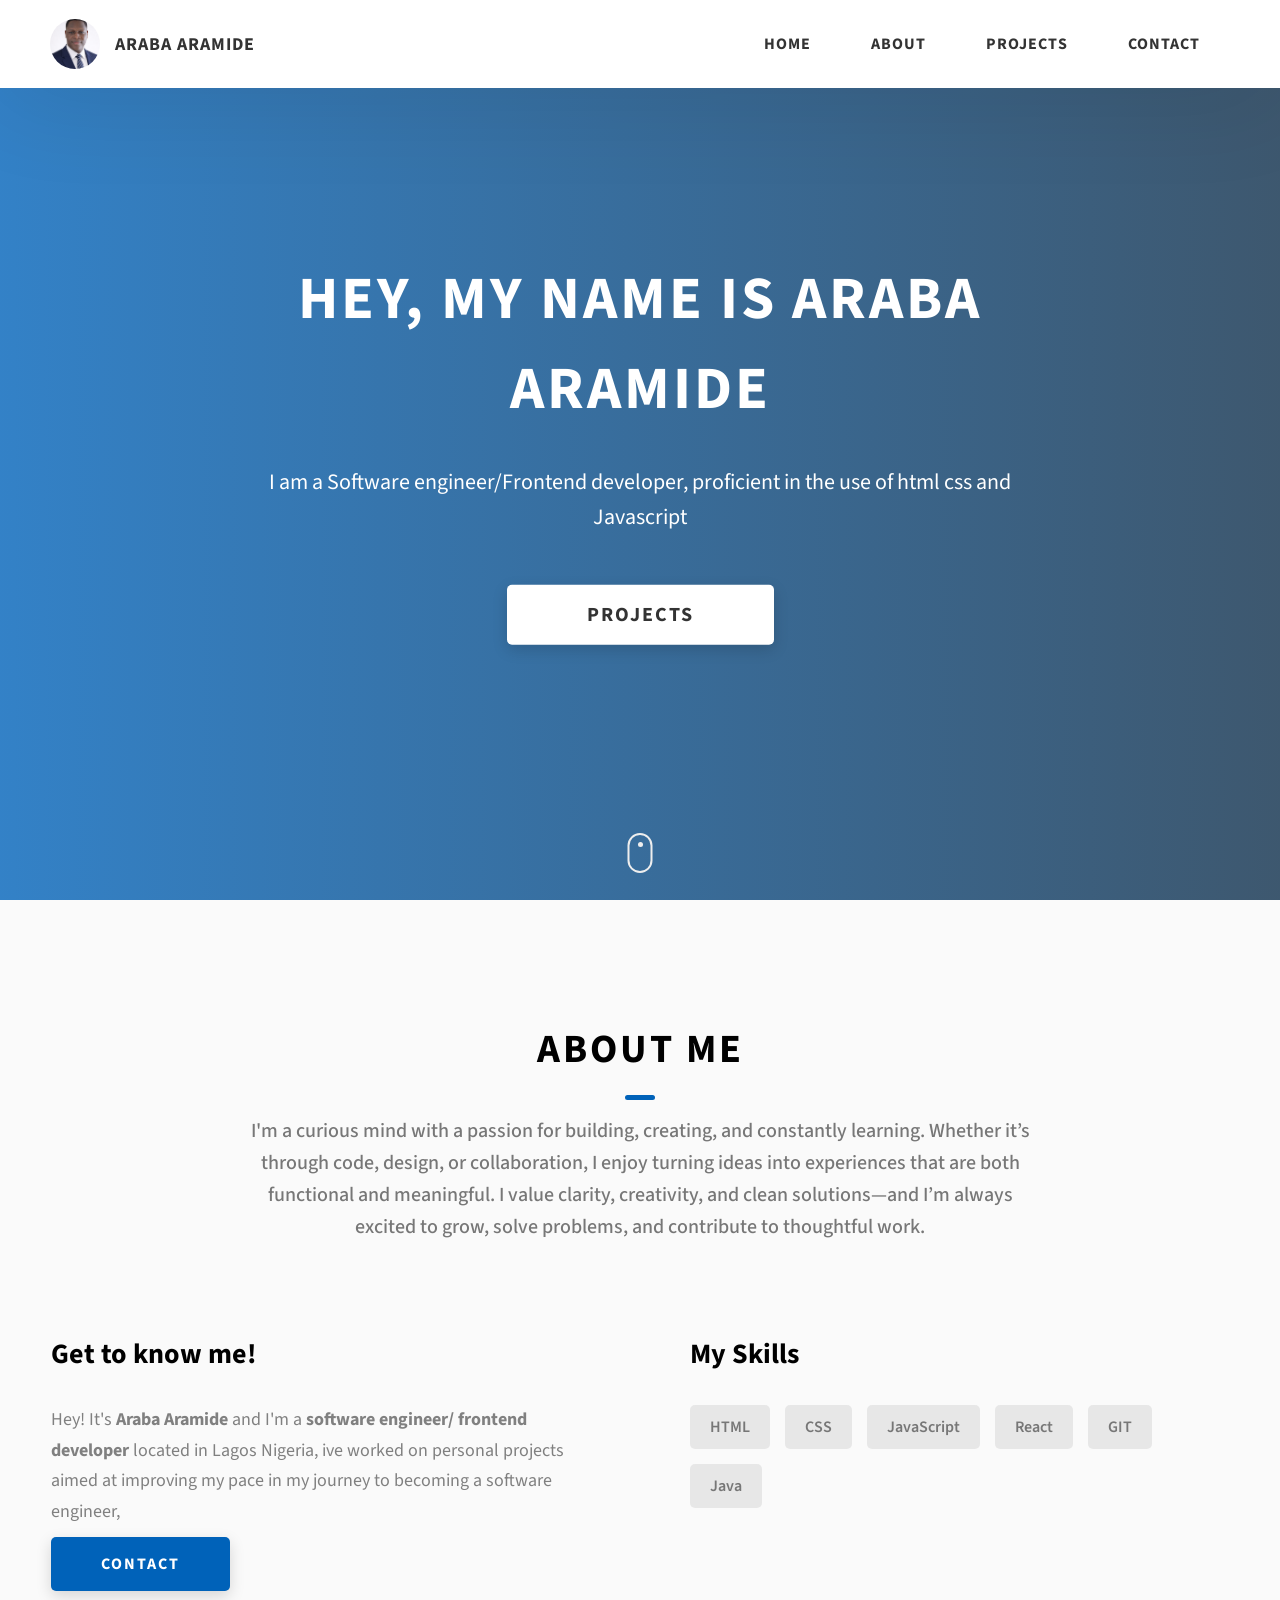
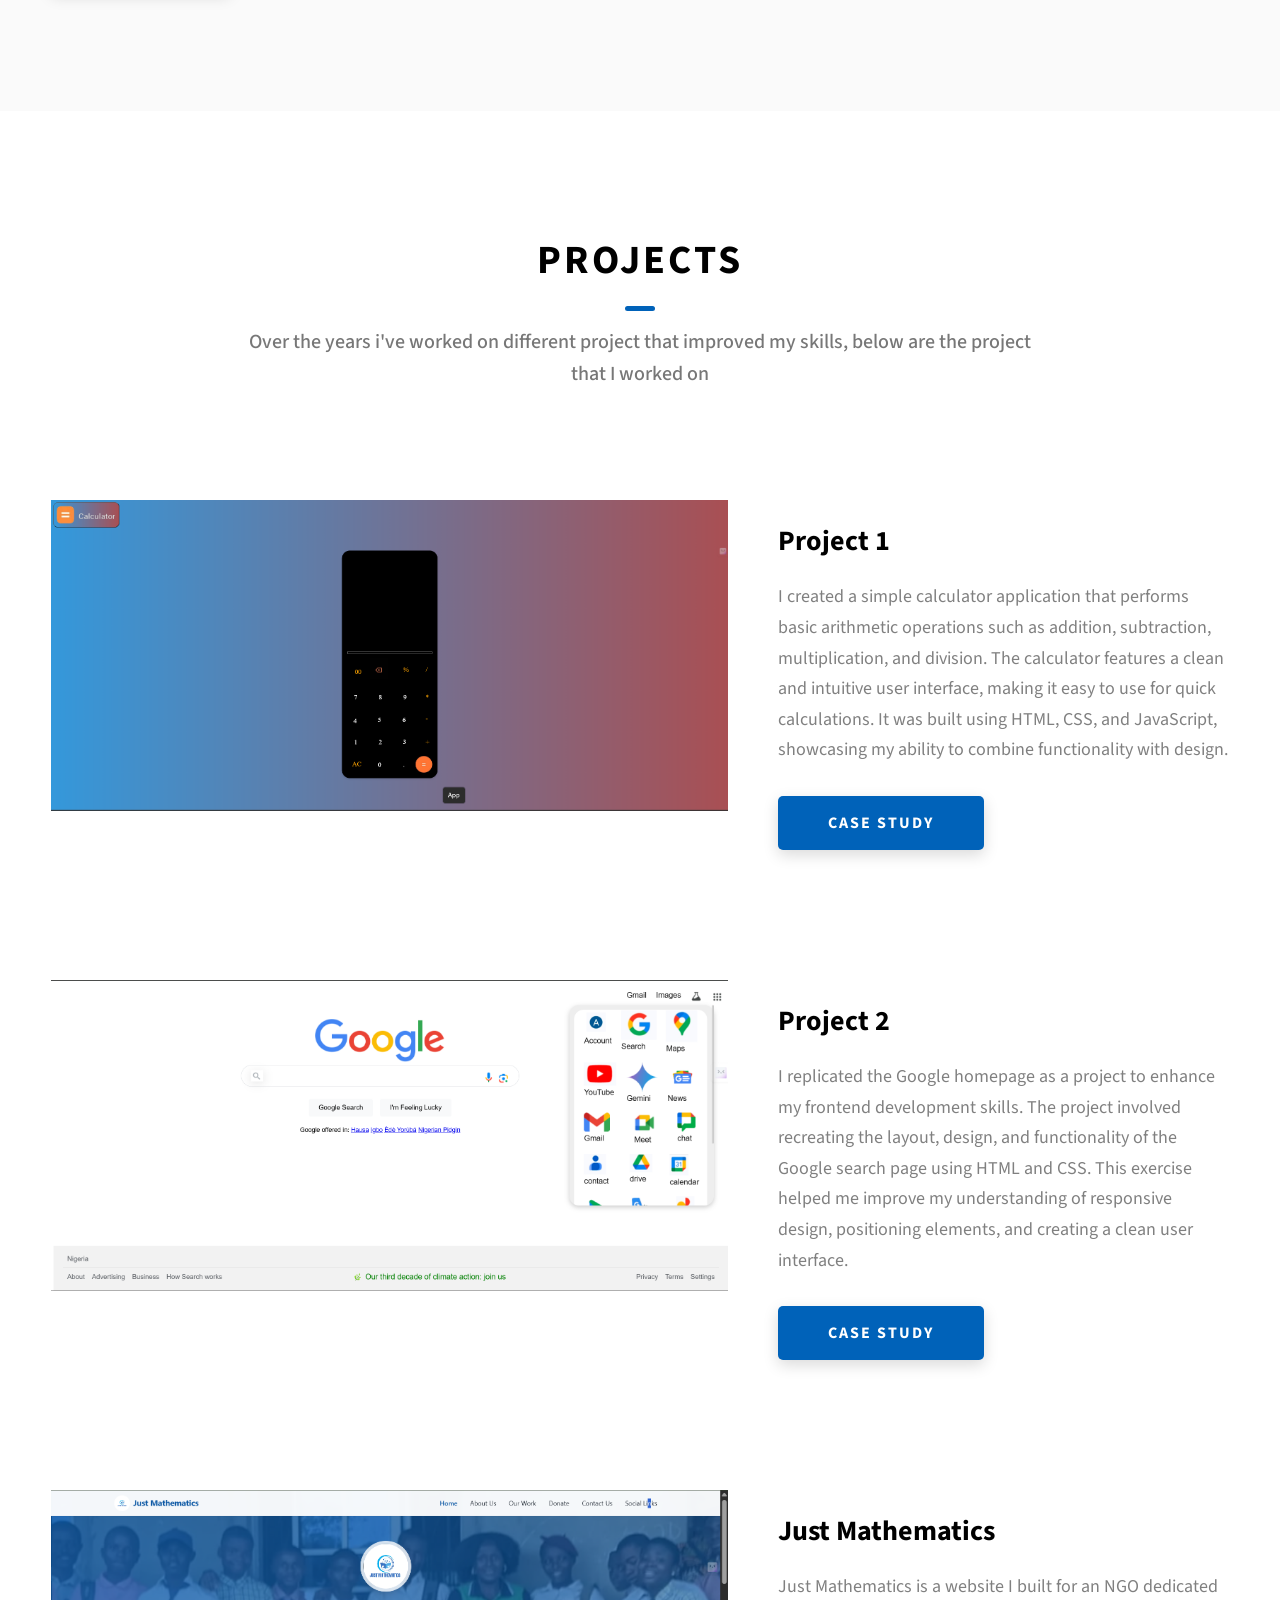
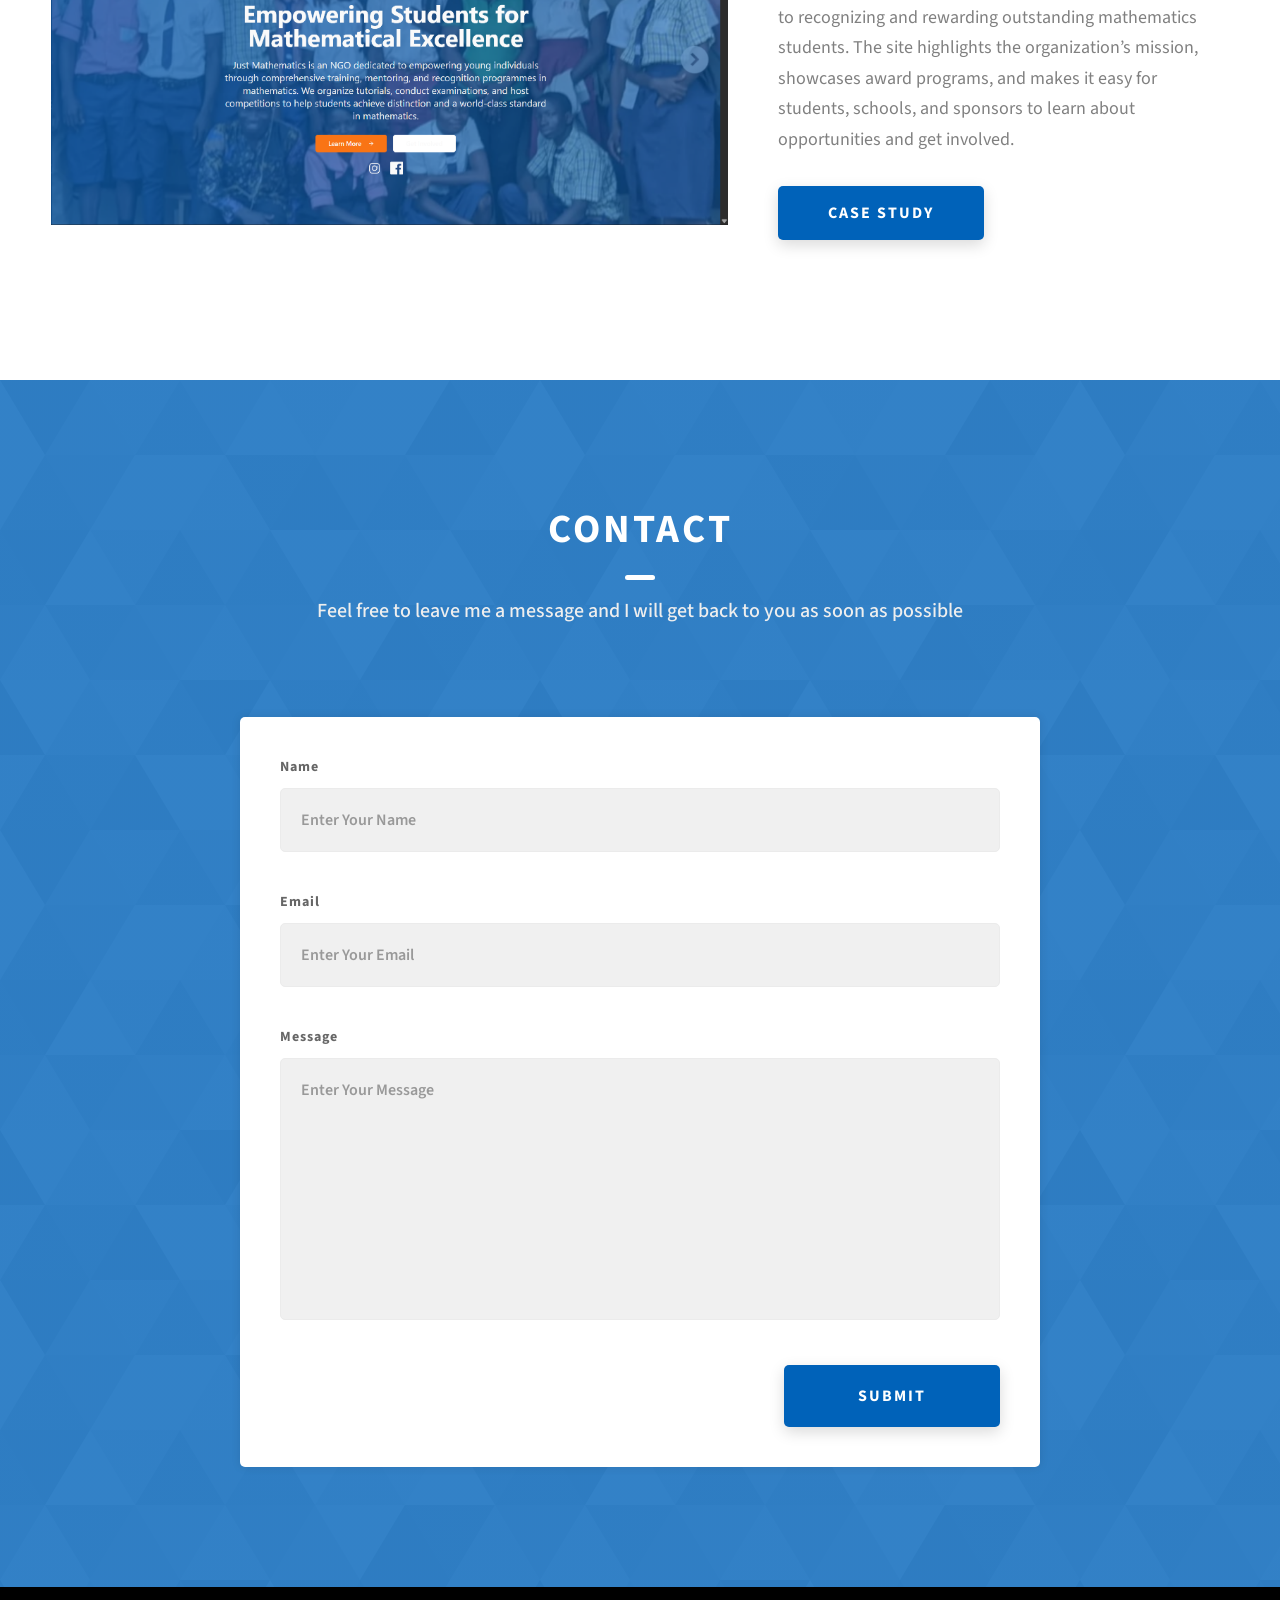
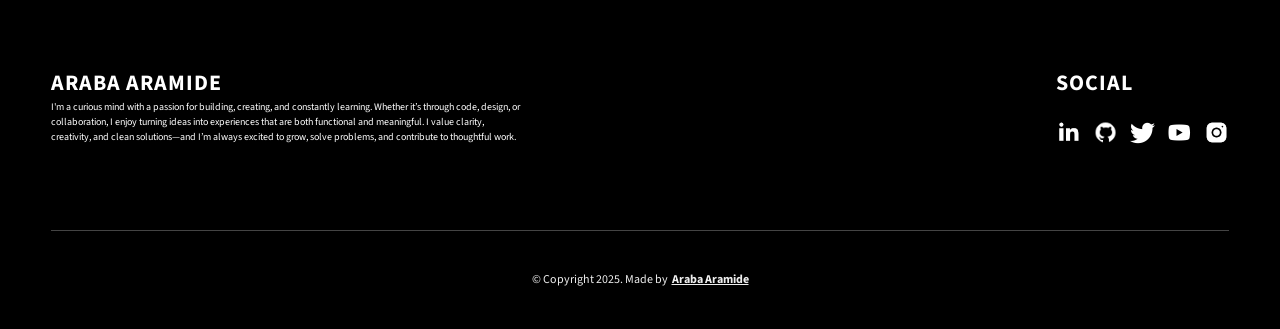
<file: index.html>
<!DOCTYPE html>
<html lang="en">
  <head>
    <meta charset="UTF-8" />
    <meta name="viewport" content="width=device-width, initial-scale=1.0" />
    <meta http-equiv="X-UA-Compatible" content="ie=edge" />
    <title>Aramide's portfolio</title>
    <meta name="description" content="Portfolio Template for Developer" />

    <link rel="stylesheet" href="css/style.css" />

    <link rel="preconnect" href="https://fonts.googleapis.com" />
    <link rel="preconnect" href="https://fonts.gstatic.com" crossorigin />
    <link
      href="https://fonts.googleapis.com/css2?family=Source+Sans+Pro:wght@400;600;700;900&display=swap"
      rel="stylesheet"
    />
  </head>
  <body>
    <header class="header">
      <div class="header__content">
        <div class="header__logo-container">
          <div class="header__logo-img-cont">
            <img
              src="./assets/jpeg/IMG-20260225-WA0013.jpg"
             
              class="header__logo-img"
            />
          </div>
          <span class="header__logo-sub">Araba Aramide</span>
        </div>
        <div class="header__main">
          <ul class="header__links">
            <li class="header__link-wrapper">
              <a href="./index.html" class="header__link"> Home </a>
            </li>
            <li class="header__link-wrapper">
              <a href="./index.html#about" class="header__link">About </a>
            </li>
            <li class="header__link-wrapper">
              <a href="./index.html#projects" class="header__link">
                Projects
              </a>
            </li>
            <li class="header__link-wrapper">
              <a href="./index.html#contact" class="header__link"> Contact </a>
            </li>
          </ul>
          <div class="header__main-ham-menu-cont">
            <img
              src="./assets/svg/ham-menu.svg"
              alt="hamburger menu"
              class="header__main-ham-menu"
            />
            <img
              src="./assets/svg/ham-menu-close.svg"
              alt="hamburger menu close"
              class="header__main-ham-menu-close d-none"
            />
          </div>
        </div>
      </div>
    
    </header>
    <section class="home-hero">
      <div class="home-hero__content">
        <h1 class="heading-primary">Hey, My name is Araba Aramide</h1>
        <div class="home-hero__info">
          <p class="text-primary">
         I am a Software engineer/Frontend developer, proficient in the use of html css and Javascript 
          </p>
        </div>
        <div class="home-hero__cta">
          <a href="./#projects" class="btn btn--bg">Projects</a>
        </div>
      </div>
   
      <div class="home-hero__mouse-scroll-cont">
        <div class="mouse"></div>
      </div>
    </section>
    <section id="about" class="about sec-pad">
      <div class="main-container">
        <h2 class="heading heading-sec heading-sec__mb-med">
          <span class="heading-sec__main">About Me</span>
          <span class="heading-sec__sub">
            I'm a curious mind with a passion for building, creating, and constantly learning. Whether it’s through code, design, or collaboration, I enjoy turning ideas into experiences that are both functional and meaningful. I value clarity, creativity, and clean solutions—and I’m always excited to grow, solve problems, and contribute to thoughtful work.
          </span>
        </h2>
        <div class="about__content">
          <div class="about__content-main">
            <h3 class="about__content-title">Get to know me!</h3>
            <div class="about__content-details">
              <p class="about__content-details-para">
                Hey! It's
                <strong>Araba Aramide</strong>
                and I'm a <strong> software engineer/ frontend developer</strong> located in
                Lagos Nigeria, ive worked on personal projects aimed at improving my pace in my journey to becoming a software engineer,
              </p>
          
              </p>
            </div>
            <a href="./#contact" class="btn btn--med btn--theme dynamicBgClr"
              >Contact</a
            >
          </div>
          <div class="about__content-skills">
            <h3 class="about__content-title">My Skills</h3>
            <div class="skills">
              <div class="skills__skill">HTML</div>
              <div class="skills__skill">CSS</div>
              <div class="skills__skill">JavaScript</div>
              <div class="skills__skill">React</div>
              <div class="skills__skill">GIT</div>  
              <div class="skills__skill">Java</div>
            </div>
          </div>
        </div>
      </div>
    </section>
    <section id="projects" class="projects sec-pad">
      <div class="main-container">
        <h2 class="heading heading-sec heading-sec__mb-bg">
          <span class="heading-sec__main">Projects</span>
          <span class="heading-sec__sub">
          Over the years i've worked on different project that improved my skills, below are the project that I worked on 
          </span>
        </h2>

        <div class="projects__content">
          <div class="projects__row">
            <div class="projects__row-img-cont">
              <img
                src="./assets/jpeg/Screenshot 2025-04-11 160620.png"
                alt="Software Screenshot"
                class="projects__row-img"
                loading="lazy"
              />
            </div>
            <div class="projects__row-content">
              <h3 class="projects__row-content-title">Project 1</h3>
              <p class="projects__row-content-desc">
                I created a simple calculator application that performs basic arithmetic operations such as addition, subtraction, multiplication, and division. The calculator features a clean and intuitive user interface, making it easy to use for quick calculations. It was built using HTML, CSS, and JavaScript, showcasing my ability to combine functionality with design.
              </p>
              <a
                href="./project-1.html"
                class="btn btn--med btn--theme dynamicBgClr"
                target="_blank"
                >Case Study</a
              >
            </div>
          </div>
          <div class="projects__row">
            <div class="projects__row-img-cont">
              <img
                src="./assets/jpeg/Screenshot 2025-04-11 161921.png"
                alt="Software Screenshot"
                class="projects__row-img"
                loading="lazy"
              />
            </div>
            <div class="projects__row-content">
              <h3 class="projects__row-content-title">Project 2</h3>
              <p class="projects__row-content-desc">
                I replicated the Google homepage as a project to enhance my frontend development skills. The project involved recreating the layout, design, and functionality of the Google search page using HTML and CSS. This exercise helped me improve my understanding of responsive design, positioning elements, and creating a clean user interface.
              </p>
              <a
                href="./project-2.html"
                class="btn btn--med btn--theme dynamicBgClr"
                target="_blank"
                >Case Study</a
              >
            </div>
          </div>
          <div class="projects__row">
            <div class="projects__row-img-cont">
              <img
                src="./assets/jpeg/image-fafea6b5-2d25-4e31-be08-ff350abb620f.png"
                alt="Software Screenshot"
                class="projects__row-img"
                loading="lazy"
              />
            </div>
            <div class="projects__row-content">
              <h3 class="projects__row-content-title">Just Mathematics</h3>
              <p class="projects__row-content-desc">
                Just Mathematics is a website I built for an NGO dedicated to recognizing and rewarding outstanding mathematics students. The site highlights the organization’s mission, showcases award programs, and makes it easy for students, schools, and sponsors to learn about opportunities and get involved.
              </p>
              <a
                href="./project-3.html"
                class="btn btn--med btn--theme dynamicBgClr"
                target="_blank"
                >Case Study</a
              >
            </div>
          </div>
        </div>
      </div>
    </section>
    <section id="contact" class="contact sec-pad dynamicBg">
      <div class="main-container">
        <h2 class="heading heading-sec heading-sec__mb-med">
          <span class="heading-sec__main heading-sec__main--lt">Contact</span>
          <span class="heading-sec__sub heading-sec__sub--lt">
Feel free to leave me a message and I will get back to you as soon as possible
          </span>
        </h2>
        <div class="contact__form-container">
          <form action="#" class="contact__form">
            <div class="contact__form-field">
              <label class="contact__form-label" for="name">Name</label>
              <input
                required
                placeholder="Enter Your Name"
                type="text"
                class="contact__form-input"
                name="name"
                id="name"
              />
            </div>
            <div class="contact__form-field">
              <label class="contact__form-label" for="email">Email</label>
              <input
                required
                placeholder="Enter Your Email"
                type="text"
                class="contact__form-input"
                name="email"
                id="email"
              />
            </div>
            <div class="contact__form-field">
              <label class="contact__form-label" for="message">Message</label>
              <textarea
                required
                cols="30"
                rows="10"
                class="contact__form-input"
                placeholder="Enter Your Message"
                name="message"
                id="message"
              ></textarea>
            </div>
            <button type="submit" class="btn btn--theme contact__btn">
              Submit
            </button>
          </form>
        </div>
      </div>
    </section>
    <footer class="main-footer">
      <div class="main-container">
        <div class="main-footer__upper">
          <div class="main-footer__row main-footer__row-1">
            <h2 class="heading heading-sm main-footer__heading-sm">
              <span>Social</span>
            </h2>
            <div class="main-footer__social-cont">
              <a target="_blank" rel="noreferrer" href="#">
                <img
                  class="main-footer__icon"
                  src="./assets/png/linkedin-ico.png"
                  alt="icon"
                />
              </a>
              <a target="_blank" rel="noreferrer" href="https://github.com/aramide231">
                <img
                  class="main-footer__icon"
                  src="./assets/png/github-ico.png"
                  alt="icon"
                />
              </a>
              <a target="_blank" rel="noreferrer" href="#">
                <img
                  class="main-footer__icon"
                  src="./assets/png/twitter-ico.png"
                  alt="icon"
                />
              </a>
              <a target="_blank" rel="noreferrer" href="#">
                <img
                  class="main-footer__icon"
                  src="./assets/png/yt-ico.png"
                  alt="icon"
                />
              </a>
              <a target="_blank" rel="noreferrer" href="#">
                <img
                  class="main-footer__icon main-footer__icon--mr-none"
                  src="./assets/png/insta-ico.png"
                  alt="icon"
                />
              </a>
            </div>
          </div>
          <div class="main-footer__row main-footer__row-2">
            <h4 class="heading heading-sm text-lt">Araba Aramide</h4>
            <p class="main-footer__row-para">
              I'm a curious mind with a passion for building, creating, and
              constantly learning. Whether it’s through code, design, or
              collaboration, I enjoy turning ideas into experiences that are
              both functional and meaningful. I value clarity, creativity, and
              clean solutions—and I’m always excited to grow, solve problems,
              and contribute to thoughtful work.
          </div>
        </div>

  
        <div class="main-footer__lower">
          &copy; Copyright 2025. Made by
          <a rel="noreferrer" target="_blank" href=""
            >Araba Aramide</a
          >
        </div>
      </div>
    
    </footer>

    <script src="./index.js"></script>
  </body>
</html>
</file>
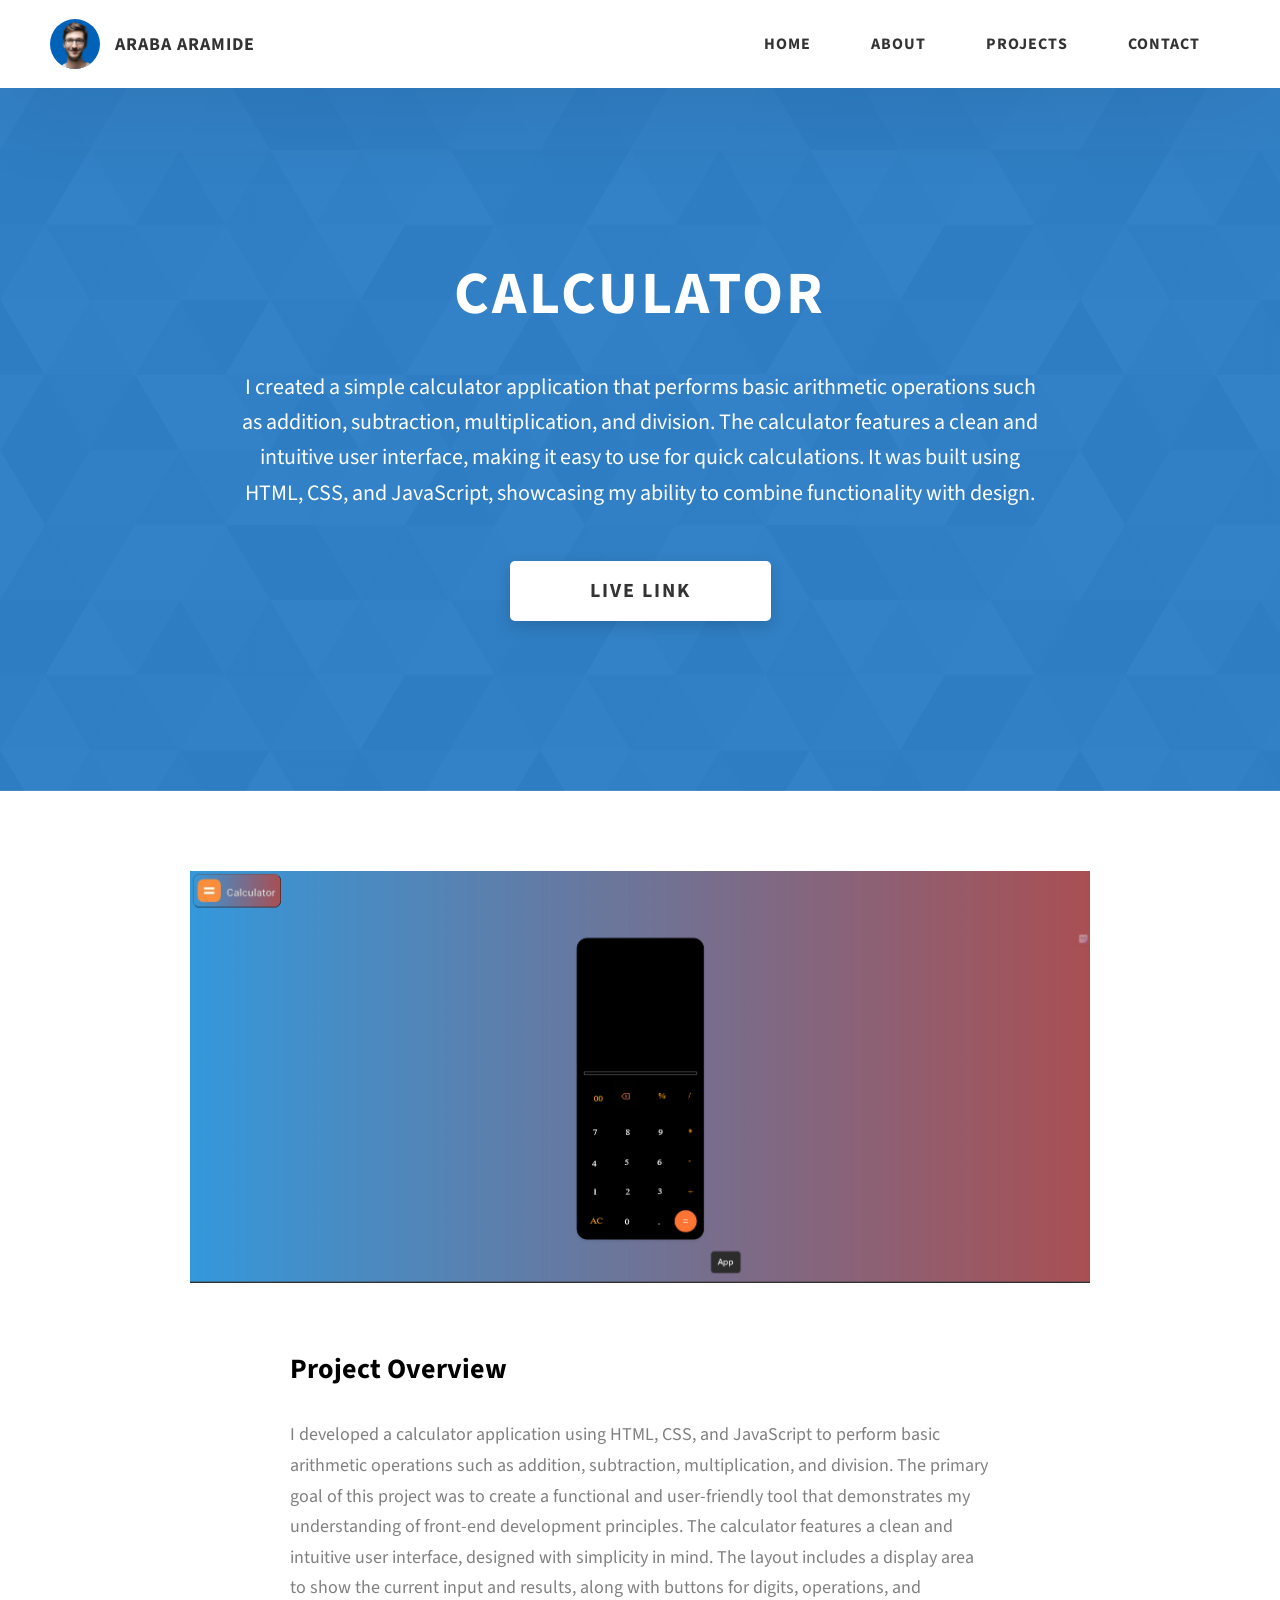
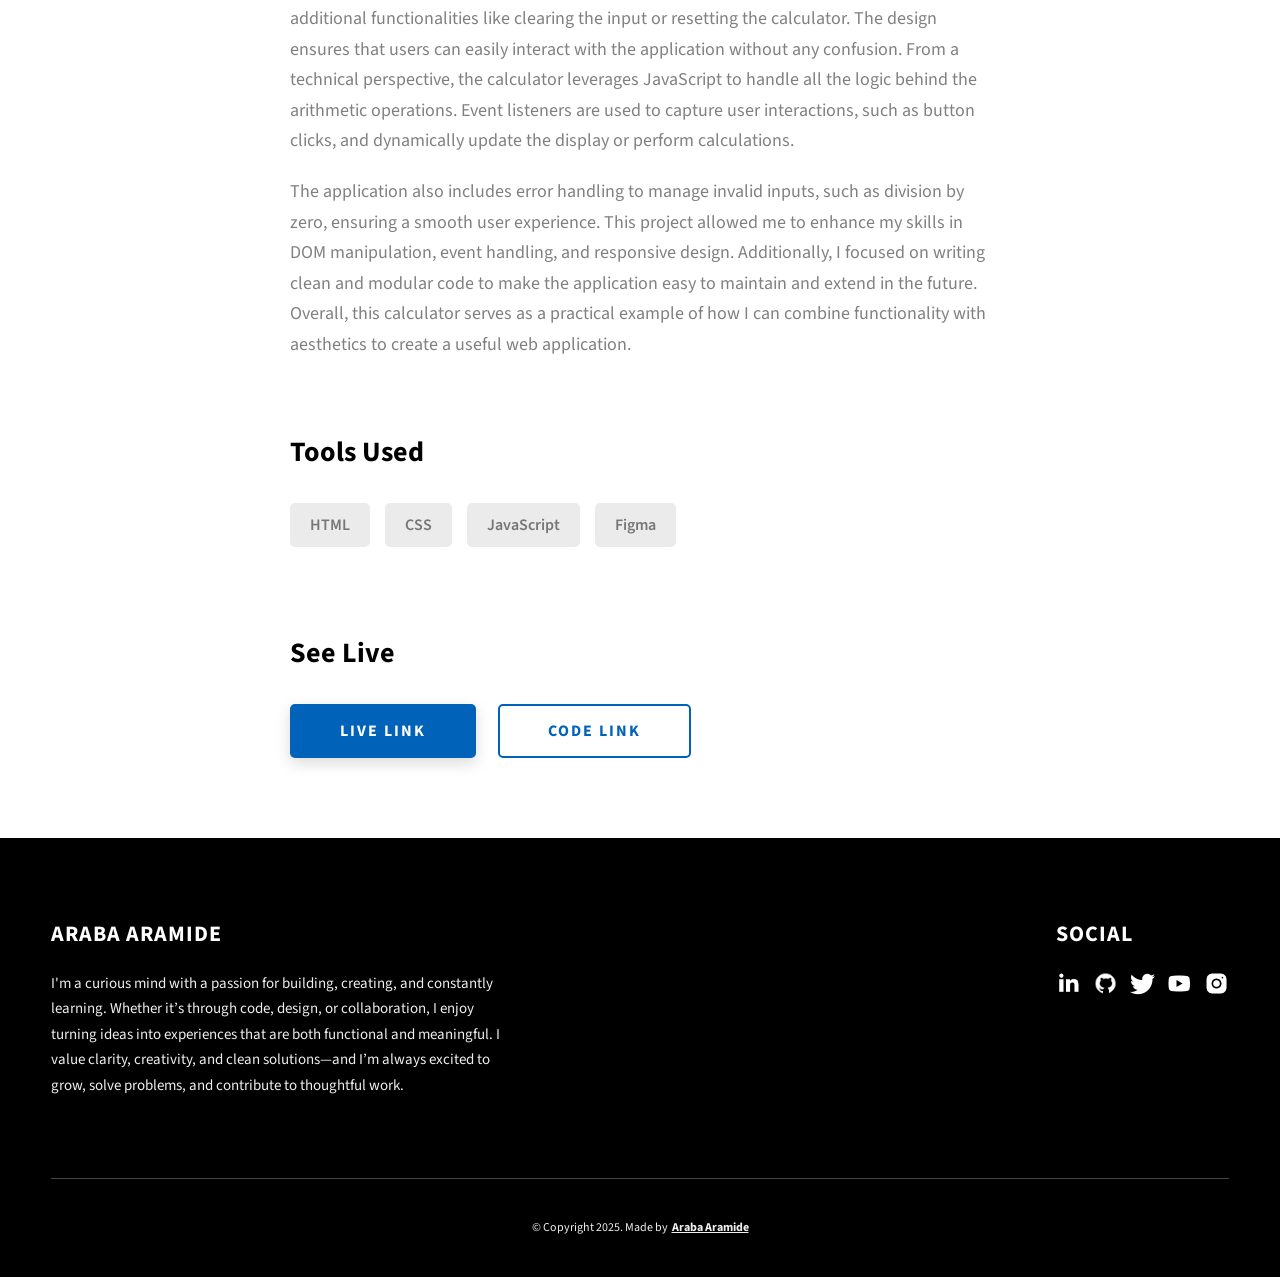
<file: project-1.html>
<!DOCTYPE html>
<html lang="en">
  <head>
    <meta charset="UTF-8" />
    <meta name="viewport" content="width=device-width, initial-scale=1.0" />
    <meta http-equiv="X-UA-Compatible" content="ie=edge" />
    <title>Case Study of Project 1</title>
    <meta name="description" content="Case study page of Project" />

    <link rel="stylesheet" href="css/style.css" />

    <link rel="preconnect" href="https://fonts.googleapis.com" />
    <link rel="preconnect" href="https://fonts.gstatic.com" crossorigin />
    <link
      href="https://fonts.googleapis.com/css2?family=Source+Sans+Pro:wght@400;600;700;900&display=swap"
      rel="stylesheet"
    />
  </head>
  <body>
    <header class="header">
      <div class="header__content">
        <div class="header__logo-container">
          <div class="header__logo-img-cont">
            <img
              src="./assets/png/john-doe.png"
              alt="Ram Maheshwari Logo Image"
              class="header__logo-img"
            />
          </div>
          <span class="header__logo-sub">Araba Aramide</span>
        </div>
        <div class="header__main">
          <ul class="header__links">
            <li class="header__link-wrapper">
              <a href="./index.html" class="header__link"> Home </a>
            </li>
            <li class="header__link-wrapper">
              <a href="./index.html#about" class="header__link">About </a>
            </li>
            <li class="header__link-wrapper">
              <a href="./index.html#projects" class="header__link">
                Projects
              </a>
            </li>
            <li class="header__link-wrapper">
              <a href="./index.html#contact" class="header__link"> Contact </a>
            </li>
          </ul>
          <div class="header__main-ham-menu-cont">
            <img
              src="./assets/svg/ham-menu.svg"
              alt="hamburger menu"
              class="header__main-ham-menu"
            />
            <img
              src="./assets/svg/ham-menu-close.svg"
              alt="hamburger menu close"
              class="header__main-ham-menu-close d-none"
            />
          </div>
        </div>
      </div>
      <div class="header__sm-menu">
        <div class="header__sm-menu-content">
          <ul class="header__sm-menu-links">
            <li class="header__sm-menu-link">
              <a href="./index.html"> Home </a>
            </li>

            <li class="header__sm-menu-link">
              <a href="./index.html#about"> About </a>
            </li>

            <li class="header__sm-menu-link">
              <a href="./index.html#projects"> Projects </a>
            </li>

            <li class="header__sm-menu-link">
              <a href="./index.html#contact"> Contact </a>
            </li>
          </ul>
        </div>
      </div>
    </header>
    <section class="project-cs-hero">
      <div class="project-cs-hero__content">
        <h1 class="heading-primary">Calculator</h1>
        <div class="project-cs-hero__info">
          <p class="text-primary">
            I created a simple calculator application that performs basic arithmetic operations such as addition, subtraction, multiplication, and division. The calculator features a clean and intuitive user interface, making it easy to use for quick calculations. It was built using HTML, CSS, and JavaScript, showcasing my ability to combine functionality with design.
          </p>
        </div>
        <div class="project-cs-hero__cta">
          <a href="#" class="btn btn--bg" target="_blank">Live Link</a>
        </div>
      </div>
    </section>
    <section class="project-details">
      <div class="main-container">
        <div class="project-details__content">
          <div class="project-details__showcase-img-cont">
            <img
              src="./assets/jpeg/Screenshot 2025-04-11 160620.png"
              alt="Project Image"
              class="project-details__showcase-img"
            />
          </div>
          <div class="project-details__content-main">
            <div class="project-details__desc">
              <h3 class="project-details__content-title">Project Overview</h3>
              <p class="project-details__desc-para">
                I developed a calculator application using HTML, CSS, and JavaScript to perform basic arithmetic operations such as addition, subtraction, multiplication, and division. The primary goal of this project was to create a functional and user-friendly tool that demonstrates my understanding of front-end development principles.

                The calculator features a clean and intuitive user interface, designed with simplicity in mind. The layout includes a display area to show the current input and results, along with buttons for digits, operations, and additional functionalities like clearing the input or resetting the calculator. The design ensures that users can easily interact with the application without any confusion.

                From a technical perspective, the calculator leverages JavaScript to handle all the logic behind the arithmetic operations. Event listeners are used to capture user interactions, such as button clicks, and dynamically update the display or perform calculations.
              </p>
              <p class="project-details__desc-para">
                The application also includes error handling to manage invalid inputs, such as division by zero, ensuring a smooth user experience.

                This project allowed me to enhance my skills in DOM manipulation, event handling, and responsive design. Additionally, I focused on writing clean and modular code to make the application easy to maintain and extend in the future. Overall, this calculator serves as a practical example of how I can combine functionality with aesthetics to create a useful web application.
              </p>
            </div>
            <div class="project-details__tools-used">
              <h3 class="project-details__content-title">Tools Used</h3>
              <div class="skills">
                <div class="skills__skill">HTML</div>
                <div class="skills__skill">CSS</div>
                <div class="skills__skill">JavaScript</div>
                <div class="skills__skill">Figma</div>
              </div>
            </div>
            <div class="project-details__links">
              <h3 class="project-details__content-title">See Live</h3>
              <a
                href="#"
                class="btn btn--med btn--theme project-details__links-btn"
                target="_blank"
                >Live Link</a
              >
              <a
                href="https://github.com/aramide231/calculator"
                class="btn btn--med btn--theme-inv project-details__links-btn"
                target="_blank"
                >Code Link</a
              >
            </div>
          </div>
        </div>
      </div>
    </section>
    <footer class="main-footer">
      <div class="main-container">
        <div class="main-footer__upper">
          <div class="main-footer__row main-footer__row-1">
            <h2 class="heading heading-sm main-footer__heading-sm">
              <span>Social</span>
            </h2>
            <div class="main-footer__social-cont">
              <a target="_blank" rel="noreferrer" href="#">
                <img
                  class="main-footer__icon"
                  src="./assets/png/linkedin-ico.png"
                  alt="icon"
                />
              </a>
              <a target="_blank" rel="noreferrer" href="https://github.com/aramide231">
                <img
                  class="main-footer__icon"
                  src="./assets/png/github-ico.png"
                  alt="icon"
                />
              </a>
              <a target="_blank" rel="noreferrer" href="#">
                <img
                  class="main-footer__icon"
                  src="./assets/png/twitter-ico.png"
                  alt="icon"
                />
              </a>
              <a target="_blank" rel="noreferrer" href="#">
                <img
                  class="main-footer__icon"
                  src="./assets/png/yt-ico.png"
                  alt="icon"
                />
              </a>
              <a target="_blank" rel="noreferrer" href="#">
                <img
                  class="main-footer__icon main-footer__icon--mr-none"
                  src="./assets/png/insta-ico.png"
                  alt="icon"
                />
              </a>
            </div>
          </div>
          <div class="main-footer__row main-footer__row-2">
            <h4 class="heading heading-sm text-lt">Araba Aramide</h4>
            <p class="main-footer__short-desc">
              I'm a curious mind with a passion for building, creating, and
              constantly learning. Whether it’s through code, design, or
              collaboration, I enjoy turning ideas into experiences that are
              both functional and meaningful. I value clarity, creativity, and
              clean solutions—and I’m always excited to grow, solve problems,
              and contribute to thoughtful work.
            </p>
          </div>
        </div>

        <div class="main-footer__lower">
          &copy; Copyright 2025. Made by
          <a rel="noreferrer" target="_blank" href="#"
            >Araba Aramide</a
          >
        </div>
      </div>
    </footer>
    <script src="./index.js"></script>
  </body>
</html>
</file>
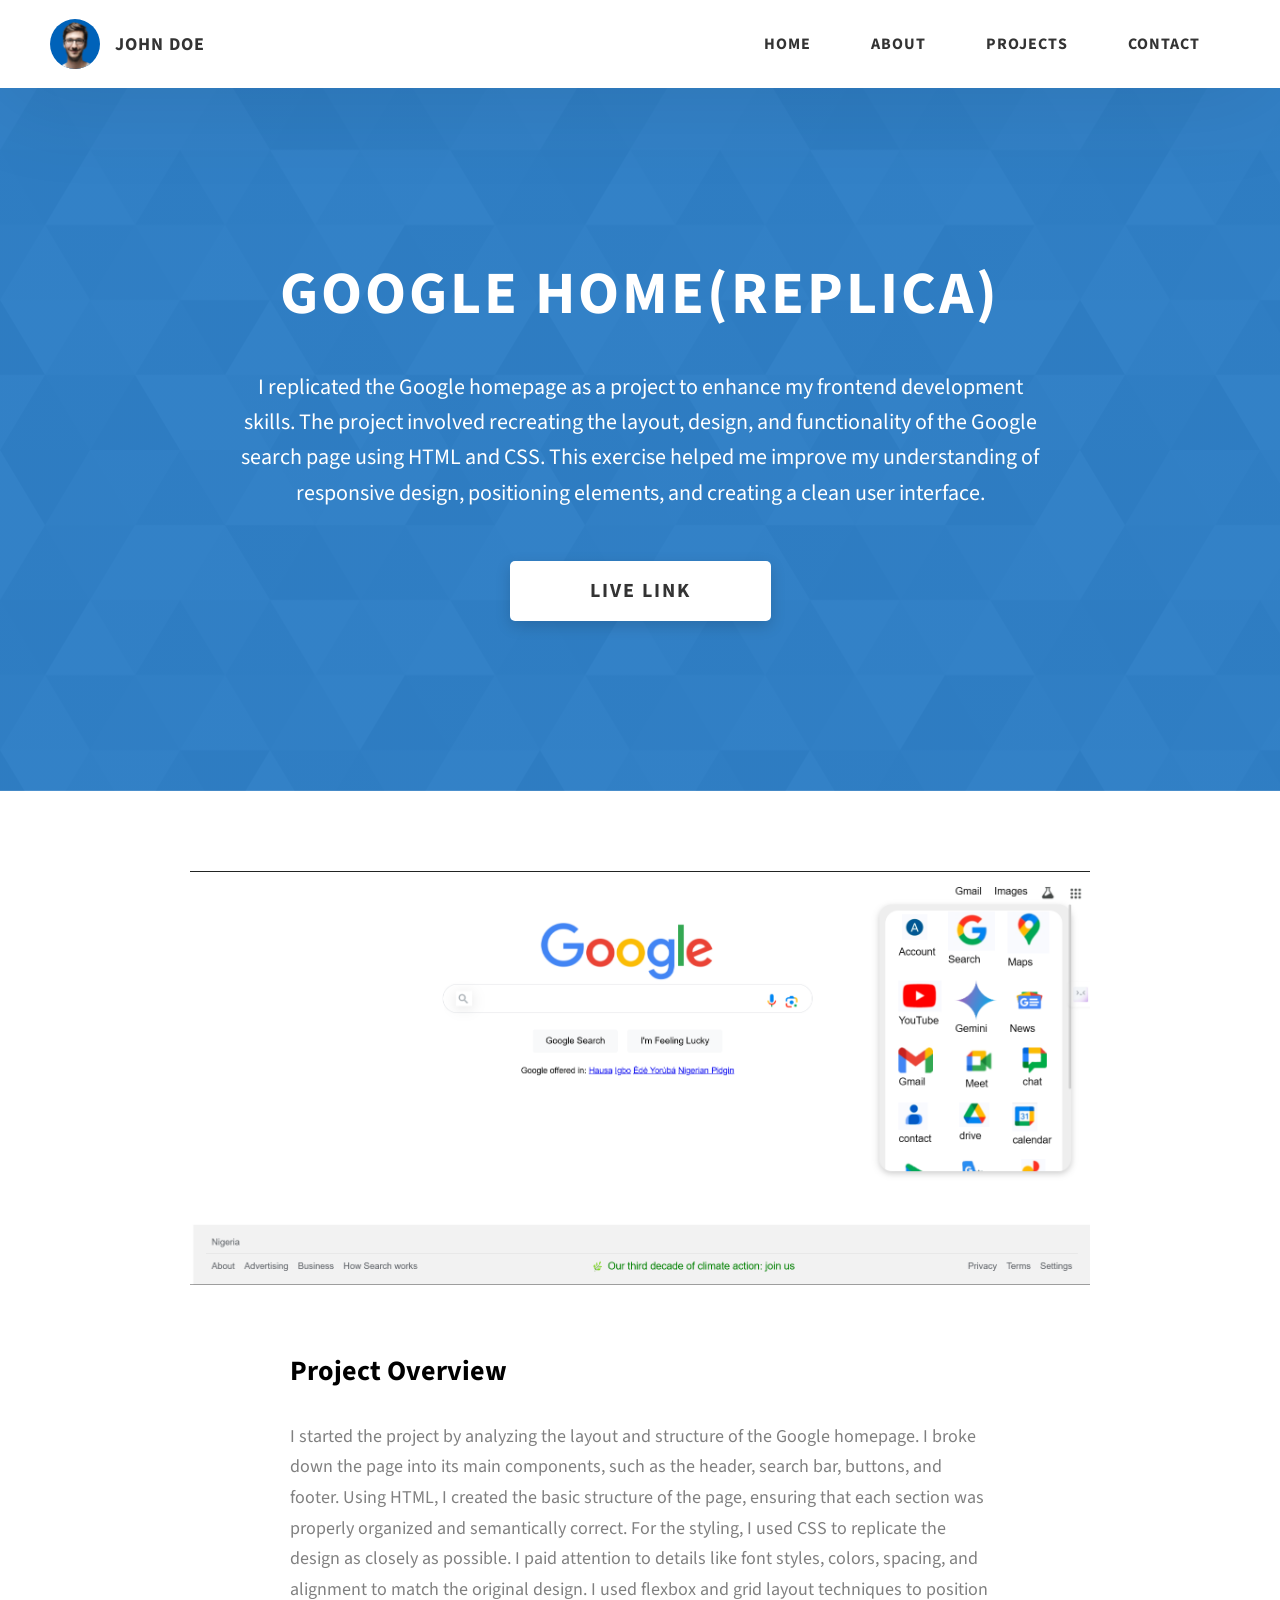
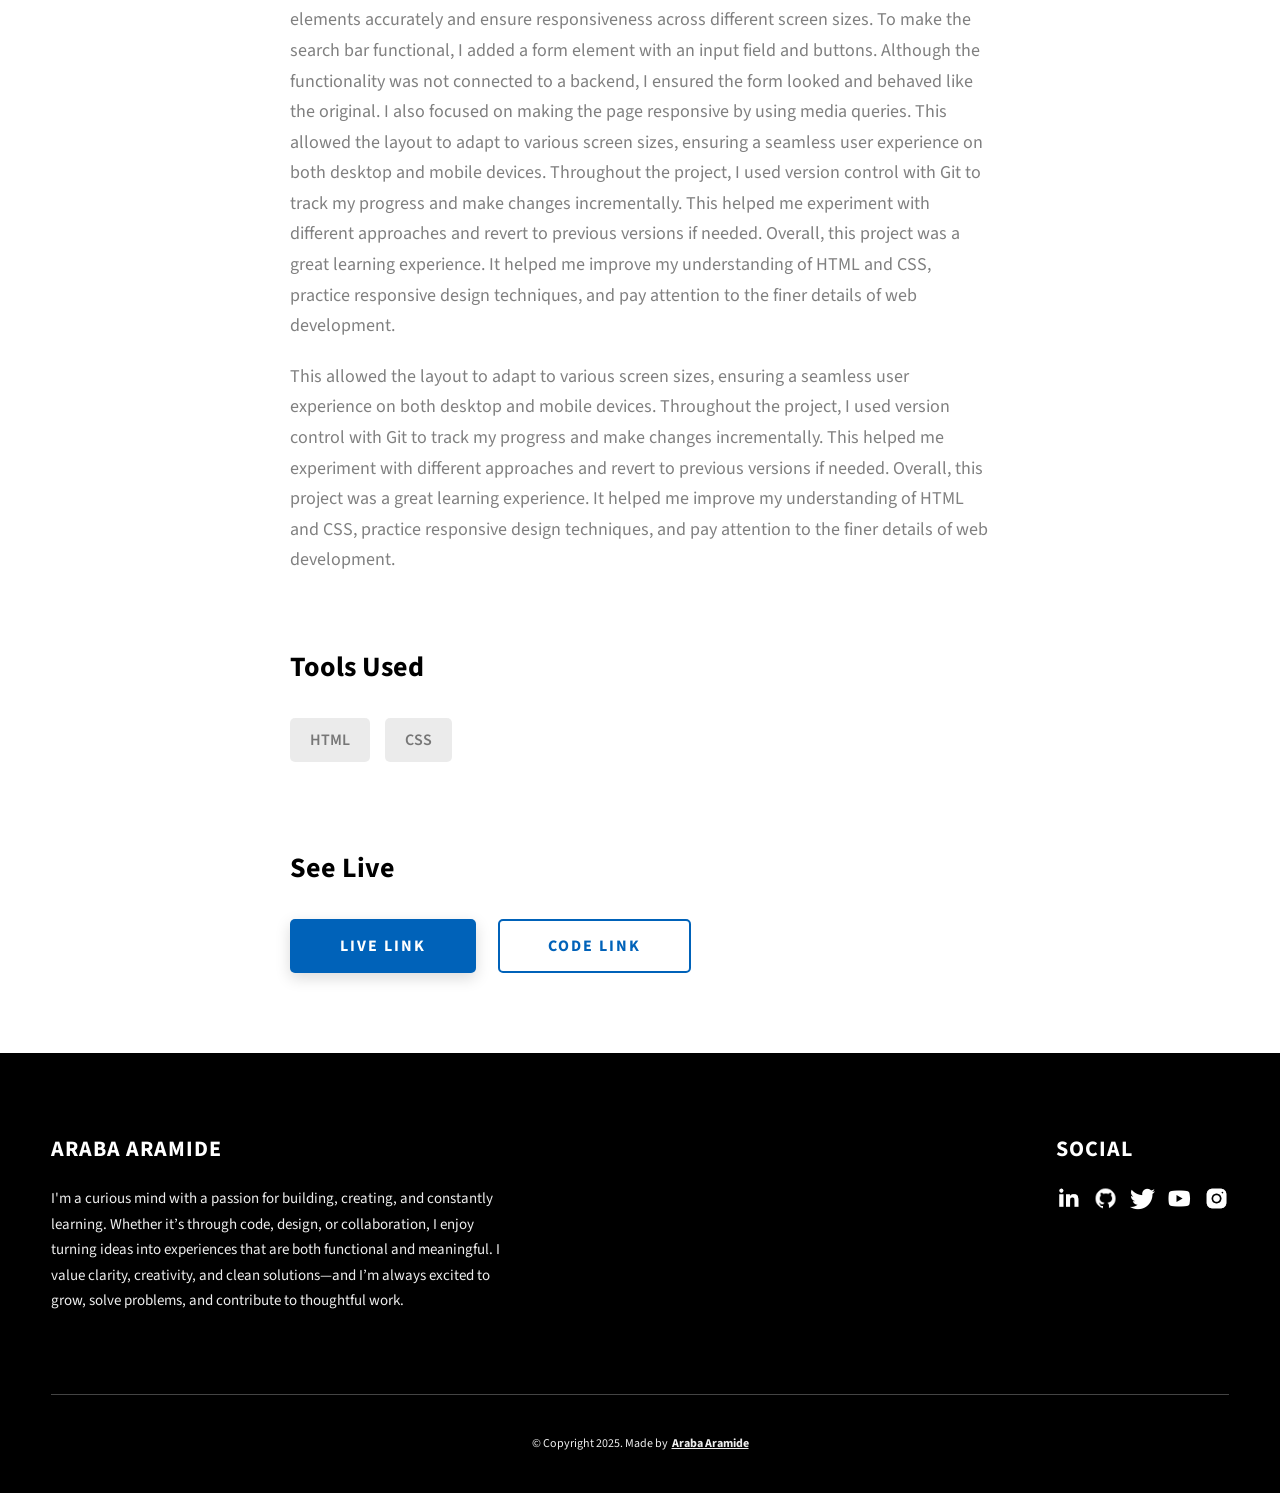
<file: project-2.html>
<!DOCTYPE html>
<html lang="en">
  <head>
    <meta charset="UTF-8" />
    <meta name="viewport" content="width=device-width, initial-scale=1.0" />
    <meta http-equiv="X-UA-Compatible" content="ie=edge" />
    <title>Case Study of Project 2</title>
    <meta name="description" content="Case study page of Project" />

    <link rel="stylesheet" href="css/style.css" />

    <link rel="preconnect" href="https://fonts.googleapis.com" />
    <link rel="preconnect" href="https://fonts.gstatic.com" crossorigin />
    <link
      href="https://fonts.googleapis.com/css2?family=Source+Sans+Pro:wght@400;600;700;900&display=swap"
      rel="stylesheet"
    />
  </head>
  <body>
    <header class="header">
      <div class="header__content">
        <div class="header__logo-container">
          <div class="header__logo-img-cont">
            <img
              src="./assets/png/john-doe.png"
              alt="Ram Maheshwari Logo Image"
              class="header__logo-img"
            />
          </div>
          <span class="header__logo-sub">John Doe</span>
        </div>
        <div class="header__main">
          <ul class="header__links">
            <li class="header__link-wrapper">
              <a href="./index.html" class="header__link"> Home </a>
            </li>
            <li class="header__link-wrapper">
              <a href="./index.html#about" class="header__link">About </a>
            </li>
            <li class="header__link-wrapper">
              <a href="./index.html#projects" class="header__link">
                Projects
              </a>
            </li>
            <li class="header__link-wrapper">
              <a href="./index.html#contact" class="header__link"> Contact </a>
            </li>
          </ul>
          <div class="header__main-ham-menu-cont">
            <img
              src="./assets/svg/ham-menu.svg"
              alt="hamburger menu"
              class="header__main-ham-menu"
            />
            <img
              src="./assets/svg/ham-menu-close.svg"
              alt="hamburger menu close"
              class="header__main-ham-menu-close d-none"
            />
          </div>
        </div>
      </div>
      <div class="header__sm-menu">
        <div class="header__sm-menu-content">
          <ul class="header__sm-menu-links">
            <li class="header__sm-menu-link">
              <a href="./index.html"> Home </a>
            </li>

            <li class="header__sm-menu-link">
              <a href="./index.html#about"> About </a>
            </li>

            <li class="header__sm-menu-link">
              <a href="./index.html#projects"> Projects </a>
            </li>

            <li class="header__sm-menu-link">
              <a href="./index.html#contact"> Contact </a>
            </li>
          </ul>
        </div>
      </div>
    </header>
    <section class="project-cs-hero">
      <div class="project-cs-hero__content">
        <h1 class="heading-primary">Google HOME(replica)</h1>
        <div class="project-cs-hero__info">
          <p class="text-primary">
            I replicated the Google homepage as a project to enhance my frontend development skills. The project involved recreating the layout, design, and functionality of the Google search page using HTML and CSS. This exercise helped me improve my understanding of responsive design, positioning elements, and creating a clean user interface.
          </p>
        </div>
        <div class="project-cs-hero__cta">
          <a href="#" class="btn btn--bg" target="_blank">Live Link</a>
        </div>
      </div>
    </section>
    <section class="project-details">
      <div class="main-container">
        <div class="project-details__content">
          <div class="project-details__showcase-img-cont">
            <img
              src="./assets/jpeg/Screenshot 2025-04-11 161921.png"
              alt="Project Image"
              class="project-details__showcase-img"
            />
          </div>
          <div class="project-details__content-main">
            <div class="project-details__desc">
              <h3 class="project-details__content-title">Project Overview</h3>
              <p class="project-details__desc-para">
        I started the project by analyzing the layout and structure of the Google homepage. I broke down the page into its main components, such as the header, search bar, buttons, and footer. Using HTML, I created the basic structure of the page, ensuring that each section was properly organized and semantically correct.

        For the styling, I used CSS to replicate the design as closely as possible. I paid attention to details like font styles, colors, spacing, and alignment to match the original design. I used flexbox and grid layout techniques to position elements accurately and ensure responsiveness across different screen sizes.

        To make the search bar functional, I added a form element with an input field and buttons. Although the functionality was not connected to a backend, I ensured the form looked and behaved like the original.

        I also focused on making the page responsive by using media queries. This allowed the layout to adapt to various screen sizes, ensuring a seamless user experience on both desktop and mobile devices.

        Throughout the project, I used version control with Git to track my progress and make changes incrementally. This helped me experiment with different approaches and revert to previous versions if needed.

        Overall, this project was a great learning experience. It helped me improve my understanding of HTML and CSS, practice responsive design techniques, and pay attention to the finer details of web development.
              </p>
              <p class="project-details__desc-para">
                This allowed the layout to adapt to various screen sizes, ensuring a seamless user experience on both desktop and mobile devices.

                Throughout the project, I used version control with Git to track my progress and make changes incrementally. This helped me experiment with different approaches and revert to previous versions if needed.
        
                Overall, this project was a great learning experience. It helped me improve my understanding of HTML and CSS, practice responsive design techniques, and pay attention to the finer details of web development.
              </p>
            </div>
            <div class="project-details__tools-used">
              <h3 class="project-details__content-title">Tools Used</h3>
              <div class="skills">
                <div class="skills__skill">HTML</div>
                <div class="skills__skill">CSS</div>
              </div>
            </div>
            <div class="project-details__links">
              <h3 class="project-details__content-title">See Live</h3>
              <a
                href="#"
                class="btn btn--med btn--theme project-details__links-btn"
                target="_blank"
                >Live Link</a
              >
              <a
                href="#"
                class="btn btn--med btn--theme-inv project-details__links-btn"
                target="_blank"
                >Code Link</a
              >
            </div>
          </div>
        </div>
      </div>
    </section>
    <footer class="main-footer">
      <div class="main-container">
        <div class="main-footer__upper">
          <div class="main-footer__row main-footer__row-1">
            <h2 class="heading heading-sm main-footer__heading-sm">
              <span>Social</span>
            </h2>
            <div class="main-footer__social-cont">
              <a target="_blank" rel="noreferrer" href="#">
                <img
                  class="main-footer__icon"
                  src="./assets/png/linkedin-ico.png"
                  alt="icon"
                />
              </a>
              <a target="_blank" rel="noreferrer" href="#">
                <img
                  class="main-footer__icon"
                  src="./assets/png/github-ico.png"
                  alt="icon"
                />
              </a>
              <a target="_blank" rel="noreferrer" href="#">
                <img
                  class="main-footer__icon"
                  src="./assets/png/twitter-ico.png"
                  alt="icon"
                />
              </a>
              <a target="_blank" rel="noreferrer" href="#">
                <img
                  class="main-footer__icon"
                  src="./assets/png/yt-ico.png"
                  alt="icon"
                />
              </a>
              <a target="_blank" rel="noreferrer" href="#">
                <img
                  class="main-footer__icon main-footer__icon--mr-none"
                  src="./assets/png/insta-ico.png"
                  alt="icon"
                />
              </a>
            </div>
          </div>
          <div class="main-footer__row main-footer__row-2">
            <h4 class="heading heading-sm text-lt">Araba Aramide</h4>
            <p class="main-footer__short-desc">
              I'm a curious mind with a passion for building, creating, and
              constantly learning. Whether it’s through code, design, or
              collaboration, I enjoy turning ideas into experiences that are
              both functional and meaningful. I value clarity, creativity, and
              clean solutions—and I’m always excited to grow, solve problems,
              and contribute to thoughtful work.
            </p>
          </div>
        </div>

        <div class="main-footer__lower">
          &copy; Copyright 2025. Made by
          <a rel="noreferrer" target="_blank" href="#"
            >Araba Aramide</a
          >
        </div>
      </div>
    </footer>
    <script src="./index.js"></script>
  </body>
</html>
</file>
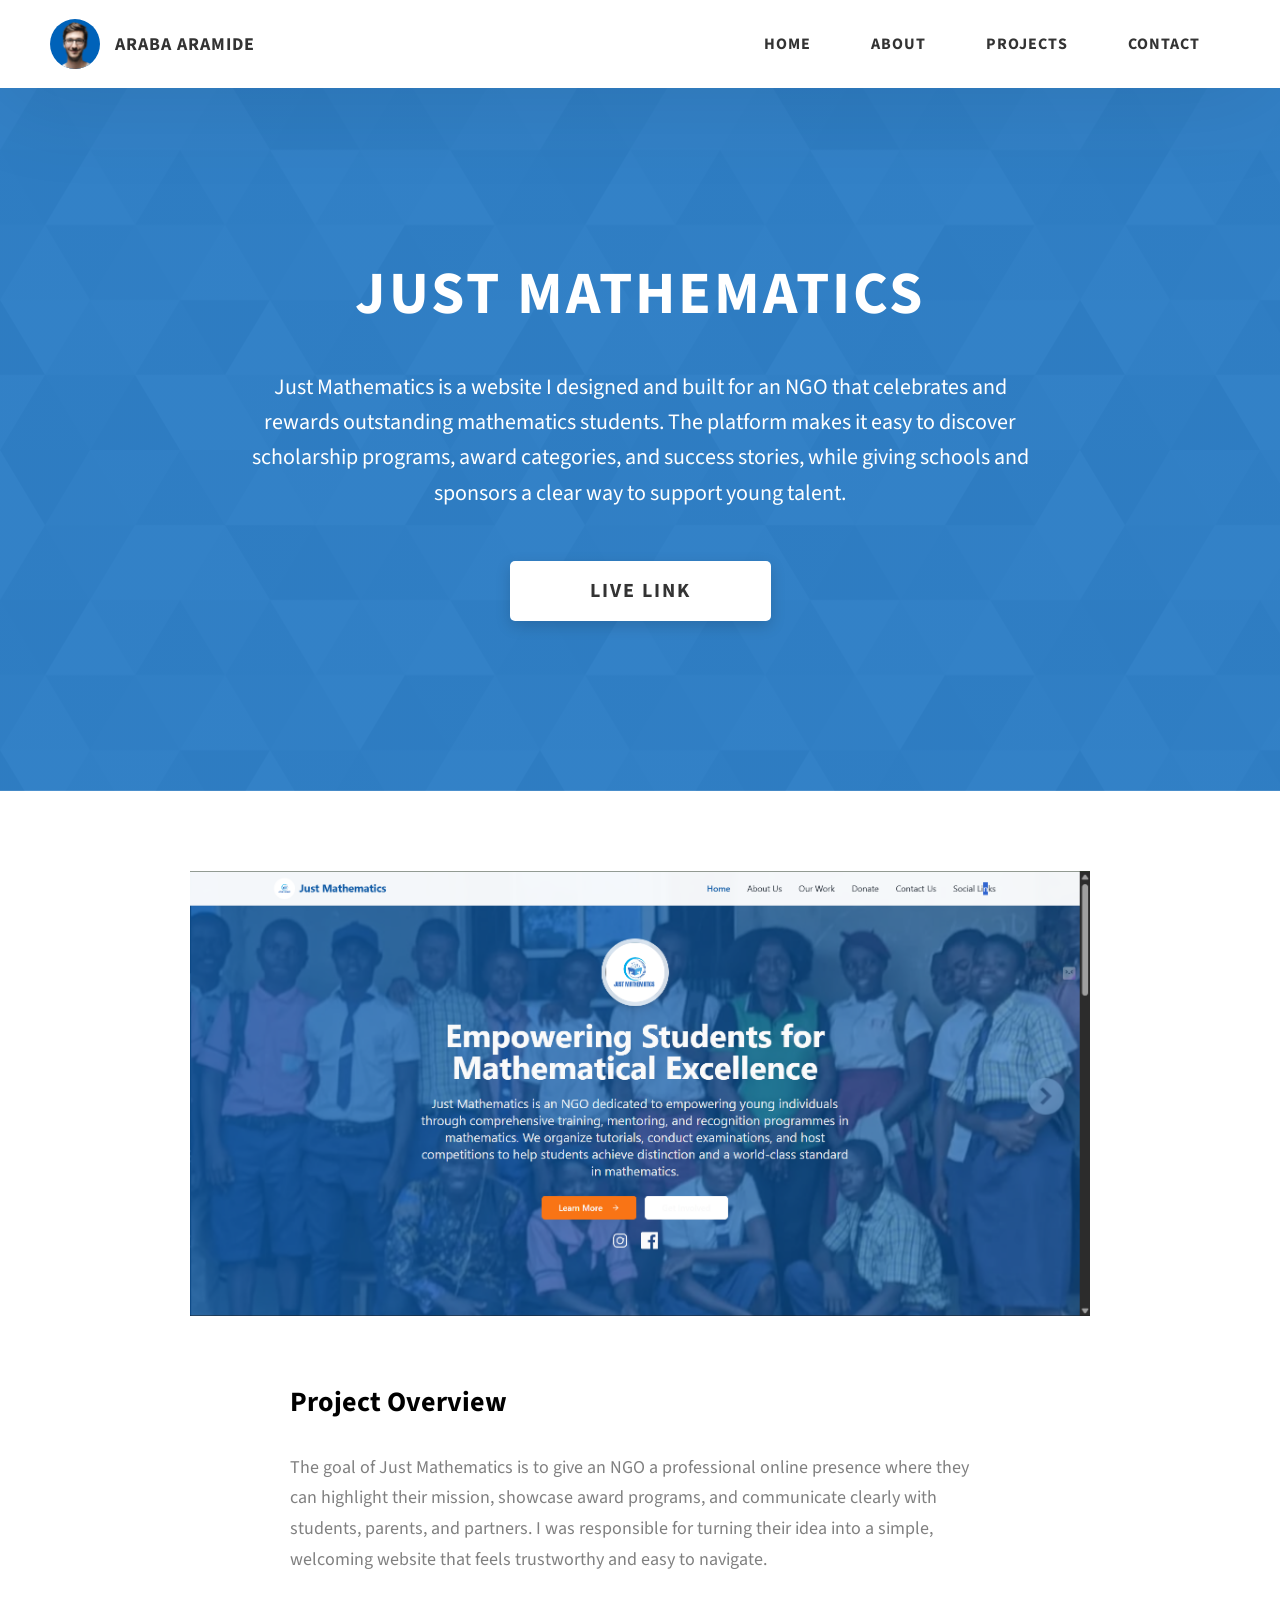
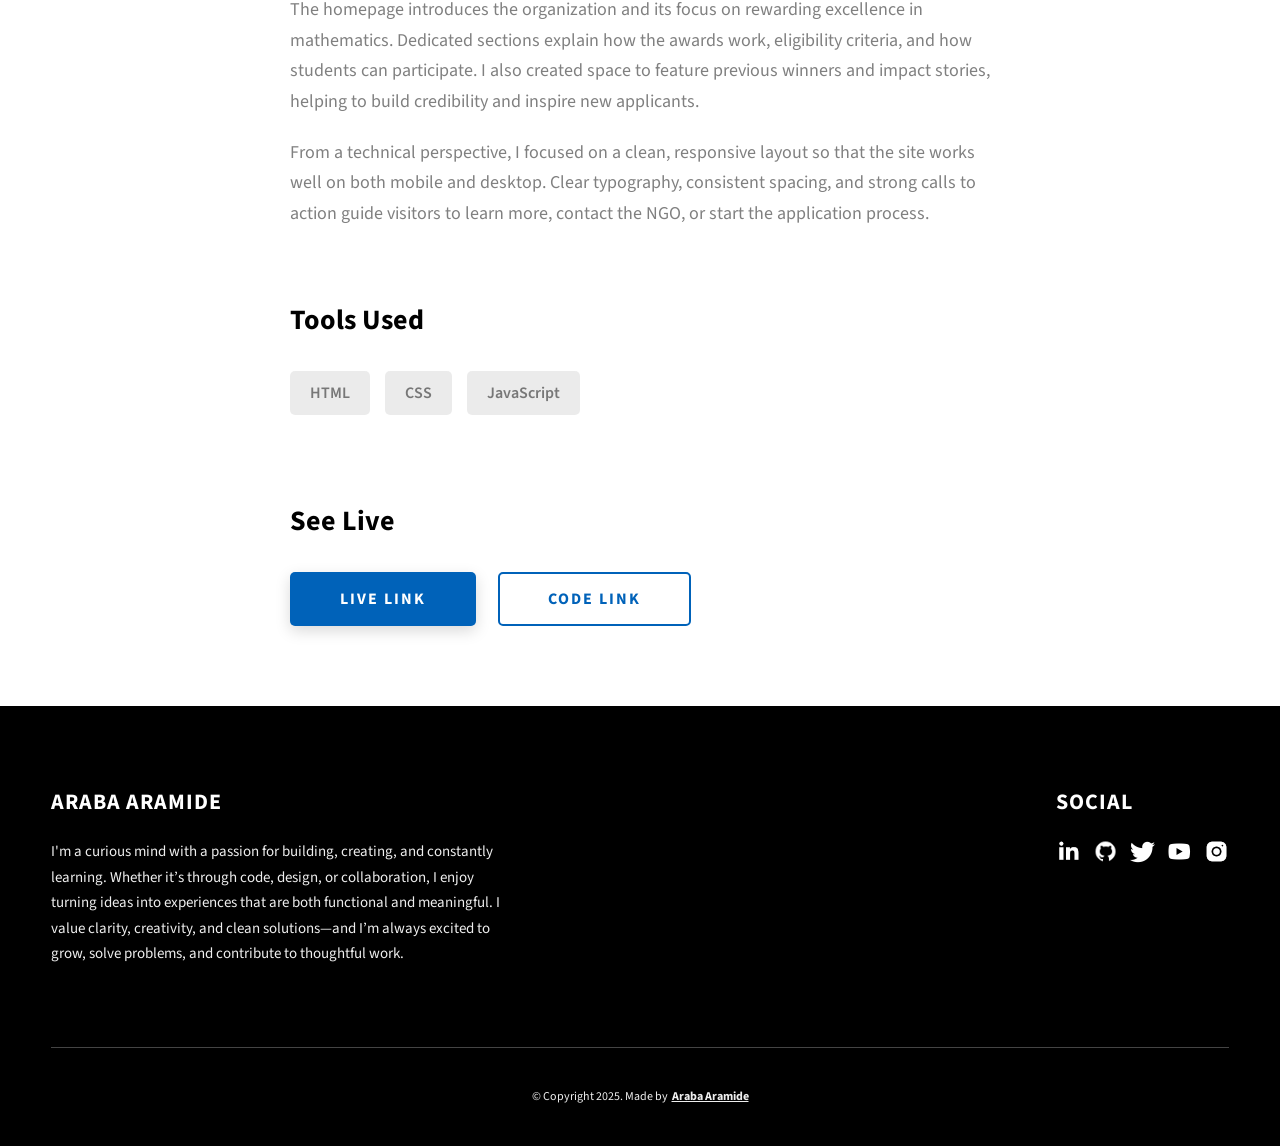
<file: project-3.html>
<!DOCTYPE html>
<html lang="en">
  <head>
    <meta charset="UTF-8" />
    <meta name="viewport" content="width=device-width, initial-scale=1.0" />
    <meta http-equiv="X-UA-Compatible" content="ie=edge" />
    <title>Just Mathematics – Case Study</title>
    <meta
      name="description"
      content="Case study of Just Mathematics (justmathematics.space), a website for an NGO that rewards outstanding mathematics students."
    />

    <link rel="stylesheet" href="css/style.css" />

    <link rel="preconnect" href="https://fonts.googleapis.com" />
    <link rel="preconnect" href="https://fonts.gstatic.com" crossorigin />
    <link
      href="https://fonts.googleapis.com/css2?family=Source+Sans+Pro:wght@400;600;700;900&display=swap"
      rel="stylesheet"
    />
  </head>
  <body>
    <header class="header">
      <div class="header__content">
        <div class="header__logo-container">
          <div class="header__logo-img-cont">
            <img
              src="./assets/png/john-doe.png"
              alt="Logo Image"
              class="header__logo-img"
            />
          </div>
          <span class="header__logo-sub">Araba Aramide</span>
        </div>
        <div class="header__main">
          <ul class="header__links">
            <li class="header__link-wrapper">
              <a href="./index.html" class="header__link"> Home </a>
            </li>
            <li class="header__link-wrapper">
              <a href="./index.html#about" class="header__link">About </a>
            </li>
            <li class="header__link-wrapper">
              <a href="./index.html#projects" class="header__link">
                Projects
              </a>
            </li>
            <li class="header__link-wrapper">
              <a href="./index.html#contact" class="header__link"> Contact </a>
            </li>
          </ul>
          <div class="header__main-ham-menu-cont">
            <img
              src="./assets/svg/ham-menu.svg"
              alt="hamburger menu"
              class="header__main-ham-menu"
            />
            <img
              src="./assets/svg/ham-menu-close.svg"
              alt="hamburger menu close"
              class="header__main-ham-menu-close d-none"
            />
          </div>
        </div>
      </div>
      <div class="header__sm-menu">
        <div class="header__sm-menu-content">
          <ul class="header__sm-menu-links">
            <li class="header__sm-menu-link">
              <a href="./index.html"> Home </a>
            </li>

            <li class="header__sm-menu-link">
              <a href="./index.html#about"> About </a>
            </li>

            <li class="header__sm-menu-link">
              <a href="./index.html#projects"> Projects </a>
            </li>

            <li class="header__sm-menu-link">
              <a href="./index.html#contact"> Contact </a>
            </li>
          </ul>
        </div>
      </div>
    </header>
    <section class="project-cs-hero">
      <div class="project-cs-hero__content">
        <h1 class="heading-primary">Just Mathematics</h1>
        <div class="project-cs-hero__info">
          <p class="text-primary">
            Just Mathematics is a website I designed and built for an NGO
            that celebrates and rewards outstanding mathematics students. The
            platform makes it easy to discover scholarship programs, award
            categories, and success stories, while giving schools and sponsors a
            clear way to support young talent.
          </p>
        </div>
        <div class="project-cs-hero__cta">
          <a href="https://justmathematics.space" class="btn btn--bg" target="_blank">Live Link</a>
        </div>
      </div>
    </section>
    <section class="project-details">
      <div class="main-container">
        <div class="project-details__content">
          <div class="project-details__showcase-img-cont">
            <img
              src="./assets/jpeg/image-fafea6b5-2d25-4e31-be08-ff350abb620f.png"
              alt="Just Mathematics Screenshot"
              class="project-details__showcase-img"
            />
          </div>
          <div class="project-details__content-main">
            <div class="project-details__desc">
              <h3 class="project-details__content-title">Project Overview</h3>
              <p class="project-details__desc-para">
                The goal of Just Mathematics is to give an NGO a
                professional online presence where they can highlight their
                mission, showcase award programs, and communicate clearly with
                students, parents, and partners. I was responsible for turning
                their idea into a simple, welcoming website that feels
                trustworthy and easy to navigate.
              </p>
              <p class="project-details__desc-para">
                The homepage introduces the organization and its focus on
                rewarding excellence in mathematics. Dedicated sections explain
                how the awards work, eligibility criteria, and how students can
                participate. I also created space to feature previous winners
                and impact stories, helping to build credibility and inspire new
                applicants.
              </p>
              <p class="project-details__desc-para">
                From a technical perspective, I focused on a clean, responsive
                layout so that the site works well on both mobile and desktop.
                Clear typography, consistent spacing, and strong calls to action
                guide visitors to learn more, contact the NGO, or start the
                application process.
              </p>
            </div>
            <div class="project-details__tools-used">
              <h3 class="project-details__content-title">Tools Used</h3>
              <div class="skills">
                <div class="skills__skill">HTML</div>
                <div class="skills__skill">CSS</div>
                <div class="skills__skill">JavaScript</div>
              </div>
            </div>
            <div class="project-details__links">
              <h3 class="project-details__content-title">See Live</h3>
              <a
                href="#"
                class="btn btn--med btn--theme project-details__links-btn"
                target="_blank"
                >Live Link</a
              >
              <a
                href="#"
                class="btn btn--med btn--theme-inv project-details__links-btn"
                target="_blank"
                >Code Link</a
              >
            </div>
          </div>
        </div>
      </div>
    </section>
    <footer class="main-footer">
      <div class="main-container">
        <div class="main-footer__upper">
          <div class="main-footer__row main-footer__row-1">
            <h2 class="heading heading-sm main-footer__heading-sm">
              <span>Social</span>
            </h2>
            <div class="main-footer__social-cont">
              <a target="_blank" rel="noreferrer" href="#">
                <img
                  class="main-footer__icon"
                  src="./assets/png/linkedin-ico.png"
                  alt="icon"
                />
              </a>
              <a target="_blank" rel="noreferrer" href="https://github.com/aramide231">
                <img
                  class="main-footer__icon"
                  src="./assets/png/github-ico.png"
                  alt="icon"
                />
              </a>
              <a target="_blank" rel="noreferrer" href="#">
                <img
                  class="main-footer__icon"
                  src="./assets/png/twitter-ico.png"
                  alt="icon"
                />
              </a>
              <a target="_blank" rel="noreferrer" href="#">
                <img
                  class="main-footer__icon"
                  src="./assets/png/yt-ico.png"
                  alt="icon"
                />
              </a>
              <a target="_blank" rel="noreferrer" href="#">
                <img
                  class="main-footer__icon main-footer__icon--mr-none"
                  src="./assets/png/insta-ico.png"
                  alt="icon"
                />
              </a>
            </div>
          </div>
          <div class="main-footer__row main-footer__row-2">
            <h4 class="heading heading-sm text-lt">Araba Aramide</h4>
            <p class="main-footer__short-desc">
              I'm a curious mind with a passion for building, creating, and
              constantly learning. Whether it’s through code, design, or
              collaboration, I enjoy turning ideas into experiences that are
              both functional and meaningful. I value clarity, creativity, and
              clean solutions—and I’m always excited to grow, solve problems,
              and contribute to thoughtful work.
            </p>
          </div>
        </div>

        <div class="main-footer__lower">
          &copy; Copyright 2025. Made by
          <a rel="noreferrer" target="_blank" href="#"
            >Araba Aramide</a
          >
        </div>
      </div>
    </footer>
    <script src="./index.js"></script>
  </body>
</html>
</file>
<file: css/style.css>
*,
*::after,
*::before {
  margin: 0;
  padding: 0;
  box-sizing: inherit;
  font-family: inherit;
}

html {
  font-size: 62.5%;
  scroll-behavior: smooth;
}
@media only screen and (max-width: 75em) {
  html {
    font-size: 59%;
  }
}
@media only screen and (max-width: 56.25em) {
  html {
    font-size: 56%;
  }
}
@media only screen and (min-width: 112.5em) {
  html {
    font-size: 65%;
  }
}

body {
  box-sizing: border-box;
  position: relative;
  line-height: 1.5;
  font-family: sans-serif;
  overflow-x: hidden;
  overflow-y: scroll;
  font-family: "Source Sans Pro", sans-serif;
}

a {
  text-decoration: none;
  color: inherit;
}

li {
  list-style: none;
}

input:focus,
button:focus,
a:focus,
textarea:focus {
  outline: none;
}

button {
  border: none;
  cursor: pointer;
}

textarea {
  resize: none;
}

.heading-primary {
  font-size: 6rem;
  text-transform: uppercase;
  letter-spacing: 3px;
  text-align: center;
}
@media only screen and (max-width: 37.5em) {
  .heading-primary {
    font-size: 4.5rem;
  }
}

.heading-sec__mb-bg {
  margin-bottom: 11rem;
}
@media only screen and (max-width: 56.25em) {
  .heading-sec__mb-bg {
    margin-bottom: 8rem;
  }
}

.heading-sec__mb-med {
  margin-bottom: 9rem;
}
@media only screen and (max-width: 56.25em) {
  .heading-sec__mb-med {
    margin-bottom: 8rem;
  }
}

.heading-sec__main {
  display: block;
  font-size: 4rem;
  text-transform: uppercase;
  letter-spacing: 1px;
  letter-spacing: 3px;
  text-align: center;
  margin-bottom: 3.5rem;
  position: relative;
}
.heading-sec__main--lt {
  color: #fff;
}
.heading-sec__main--lt::after {
  content: "";
  background: #fff !important;
}
.heading-sec__main::after {
  content: "";
  position: absolute;
  top: calc(100% + 1.5rem);
  height: 5px;
  width: 3rem;
  background: #0062b9;
  left: 50%;
  transform: translateX(-50%);
  border-radius: 5px;
}
@media only screen and (max-width: 37.5em) {
  .heading-sec__main::after {
    top: calc(100% + 1.2rem);
  }
}

.heading-sec__sub {
  display: block;
  text-align: center;
  color: #777;
  font-size: 2rem;
  font-weight: 500;
  max-width: 80rem;
  margin: auto;
  line-height: 1.6;
}
@media only screen and (max-width: 37.5em) {
  .heading-sec__sub {
    font-size: 1.8rem;
  }
}
.heading-sec__sub--lt {
  color: #eee;
}

.heading-sm {
  font-size: 2.2rem;
  text-transform: uppercase;
  letter-spacing: 1px;
}

.main-container {
  max-width: 120rem;
  margin: auto;
  width: 92%;
}

.btn {
  background: #fff;
  color: #333;
  text-transform: uppercase;
  letter-spacing: 2px;
  display: inline-block;
  font-weight: 700;
  border-radius: 5px;
  box-shadow: 0 5px 15px 0 rgba(0, 0, 0, 0.15);
  transition: transform 0.3s;
}
.btn:hover {
  transform: translateY(-3px);
}
.btn--bg {
  padding: 1.5rem 8rem;
  font-size: 2rem;
}
.btn--med {
  padding: 1.5rem 5rem;
  font-size: 1.6rem;
}
.btn--theme {
  background: #0062b9;
  color: #fff;
}
.btn--theme-inv {
  color: #0062b9;
  background: #fff;
  border: 2px solid #0062b9;
  box-shadow: none;
  padding: calc(1.5rem - 2px) calc(5rem - 2px);
}

.sec-pad {
  padding: 12rem 0;
}
@media only screen and (max-width: 56.25em) {
  .sec-pad {
    padding: 8rem 0;
  }
}

.text-primary {
  color: #fff;
  font-size: 2.2rem;
  text-align: center;
  width: 100%;
  line-height: 1.6;
}
@media only screen and (max-width: 37.5em) {
  .text-primary {
    font-size: 2rem;
  }
}

.d-none {
  display: none;
}

.home-hero {
  color: #fff;
  background: linear-gradient(
    to right,
    rgba(0, 98, 185, 0.8),
    rgba(13, 46, 75, 0.8)
  );
  background-position: center;
  height: 100vh;
  min-height: 80rem;
  max-height: 120rem;
  position: relative;
}
@media only screen and (max-width: 37.5em) {
  .home-hero {
    height: unset;
    min-height: unset;
  }
}
.home-hero__socials {
  position: absolute;
  top: 50%;
  border: 2px solid #eee;
  border-left: 2px solid #eee;
  transform: translateY(-50%);
}
@media only screen and (max-width: 56.25em) {
  .home-hero__socials {
    display: none;
  }
}
.home-hero__mouse-scroll-cont {
  position: absolute;
  bottom: 3%;
  left: 50%;
  transform: translateX(-50%);
}
@media only screen and (max-width: 37.5em) {
  .home-hero__mouse-scroll-cont {
    display: none;
  }
}
.home-hero__social {
  width: 5rem;
}
.home-hero__social-icon-link {
  width: 100%;
  display: block;
  padding: 1.2rem;
  border-bottom: 2px solid #eee;
  transition: background 0.3s;
}
.home-hero__social-icon-link:hover {
  background: rgba(255, 255, 255, 0.1);
}
.home-hero__social-icon-link--bd-none {
  border-bottom: 0;
}
.home-hero__social-icon {
  width: 100%;
}
.home-hero__content {
  position: absolute;
  top: 50%;
  left: 50%;
  transform: translate(-50%, -50%);
  max-width: 90rem;
  width: 92%;
}
@media only screen and (max-width: 37.5em) {
  .home-hero__content {
    padding: 19rem 0 13rem 0;
    margin: auto;
    position: static;
    transform: translate(0, 0);
  }
}
.home-hero__info {
  margin: 3rem auto 0 auto;
  max-width: 80rem;
}
.home-hero__cta {
  margin-top: 5rem;
  text-align: center;
}

.about {
  background: #fafafa;
}
.about__content {
  display: grid;
  grid-template-columns: 1fr 1fr;
  grid-gap: 10rem;
}
@media only screen and (max-width: 56.25em) {
  .about__content {
    grid-template-columns: 1fr;
    grid-gap: 8rem;
  }
}
.about__content-title {
  font-weight: 700;
  font-size: 2.8rem;
  margin-bottom: 3rem;
}
@media only screen and (max-width: 37.5em) {
  .about__content-title {
    font-size: 2.4rem;
  }
}
.about__content-details-para {
  font-size: 1.8rem;
  color: grey;
  max-width: 60rem;
  line-height: 1.7;
  margin-bottom: 1rem;
}
.about__content-details-para--hl {
  font-weight: 700;
  margin: 0 3px;
}
.about__content-details-para:last-child {
  margin-bottom: 4rem;
}

.projects__row {
  display: grid;
  grid-template-columns: 1.5fr 1fr;
  grid-gap: 5rem;
  margin-bottom: 11rem;
}
@media only screen and (max-width: 56.25em) {
  .projects__row {
    grid-template-columns: 1fr;
    grid-gap: 2rem;
    margin-bottom: 8rem;
  }
}
@media only screen and (max-width: 56.25em) {
  .projects__row {
    text-align: center;
  }
}
.projects__row:last-child {
  margin-bottom: 0;
}
.projects__row-img-cont {
  overflow: hidden;
}
.projects__row-img {
  width: 100%;
  display: block;
  object-fit: cover;
}
.projects__row-content {
  padding: 2rem 0;
  display: flex;
  justify-content: center;
  flex-direction: column;
  align-items: flex-start;
}
@media only screen and (max-width: 56.25em) {
  .projects__row-content {
    align-items: center;
  }
}
.projects__row-content-title {
  font-weight: 700;
  font-size: 2.8rem;
  margin-bottom: 2rem;
}
@media only screen and (max-width: 37.5em) {
  .projects__row-content-title {
    font-size: 2.4rem;
  }
}
.projects__row-content-desc {
  font-size: 1.8rem;
  color: grey;
  max-width: 60rem;
  line-height: 1.7;
  margin-bottom: 3rem;
}
@media only screen and (max-width: 37.5em) {
  .projects__row-content-desc {
    font-size: 1.7rem;
  }
}

.contact {
  background: linear-gradient(
      to right,
      rgba(0, 98, 185, 0.8),
      rgba(0, 98, 185, 0.8)
    ),
    url(../../assets/svg/common-bg.svg);
  background-size: cover;
  background-position: center;
}
.contact__form-container {
  box-shadow: 0 0 10px rgba(0, 0, 0, 0.1);
  background: white;
  padding: 4rem;
  margin-top: 6rem;
  max-width: 80rem;
  text-align: right;
  width: 95%;
  border-radius: 5px;
  margin: 5rem auto 0 auto;
}
@media only screen and (max-width: 37.5em) {
  .contact__form-container {
    padding: 3rem;
  }
}
.contact__form-field {
  margin-bottom: 4rem;
}
@media only screen and (max-width: 37.5em) {
  .contact__form-field {
    margin-bottom: 3rem;
  }
}
.contact__form-label {
  color: #666;
  font-size: 1.4rem;
  letter-spacing: 1px;
  font-weight: 700;
  margin-bottom: 1rem;
  display: block;
  text-align: left;
}
.contact__form-input {
  color: #333;
  padding: 2rem;
  width: 100%;
  border: 1px solid #ebebeb;
  font-size: 1.6rem;
  letter-spacing: 0px;
  background: #f0f0f0;
  border-radius: 5px;
  font-weight: 600;
}
.contact__form-input::placeholder {
  color: #999;
  font-weight: 600;
  font-size: 1.6rem;
}
.contact__form-input::-webkit-input-placeholder {
  color: #999;
  font-weight: 600;
  font-size: 1.6rem;
}
.contact__form-input:-ms-input-placeholder {
  color: #999;
  font-weight: 600;
  font-size: 1.6rem;
}
.contact__form-input::-ms-input-placeholder {
  color: #999;
  font-weight: 600;
  font-size: 1.6rem;
}
.contact__form-input:-moz-placeholder {
  opacity: 1;
  color: #999;
  font-weight: 600;
  font-size: 1.6rem;
}
.contact__form-input::-moz-placeholder {
  opacity: 1;
  color: #999;
  font-weight: 600;
  font-size: 1.6rem;
}
.contact__btn {
  width: 30%;
  padding: 2rem 4rem;
  font-size: 1.6rem;
}
@media only screen and (max-width: 37.5em) {
  .contact__btn {
    width: 100%;
  }
}

.project-cs-hero {
  color: #fff;
  background: linear-gradient(
      to right,
      rgba(0, 98, 185, 0.8),
      rgba(0, 98, 185, 0.8)
    ),
    url(../../assets/svg/common-bg.svg);
  background-size: cover;
  background-position: center;
  position: relative;
}
@media only screen and (max-width: 37.5em) {
  .project-cs-hero {
    height: unset;
    min-height: unset;
  }
}
.project-cs-hero__content {
  padding: 25rem 0 17rem 0;
  max-width: 90rem;
  width: 92%;
  margin: auto;
}
@media only screen and (max-width: 37.5em) {
  .project-cs-hero__content {
    padding: 19rem 0 13rem 0;
    margin: auto;
    position: static;
    transform: translate(0, 0);
  }
}
.project-cs-hero__info {
  margin: 3rem auto 0 auto;
  max-width: 80rem;
}
.project-cs-hero__cta {
  margin-top: 5rem;
  text-align: center;
}

.project-details__content {
  padding: 8rem 0;
  max-width: 90rem;
  margin: auto;
}
.project-details__content-title {
  font-weight: 700;
  font-size: 2.8rem;
  margin-bottom: 3rem;
}
@media only screen and (max-width: 37.5em) {
  .project-details__content-title {
    font-size: 2.4rem;
  }
}

.project-details__showcase-img-cont {
  width: 100%;
  margin-bottom: 6rem;
}

.project-details__showcase-img {
  width: 100%;
}

.project-details__content-main {
  width: 100%;
  max-width: 70rem;
  margin: auto;
}

.project-details__desc {
  margin: 0 0 7rem 0;
}
.project-details__desc-para {
  font-size: 1.8rem;
  line-height: 1.7;
  color: grey;
  margin-bottom: 2rem;
}

.project-details__tools-used {
  margin: 0 0 7rem 0;
}
.project-details__tools-used-list {
  display: flex;
  flex-wrap: wrap;
}
.project-details__tools-used-item {
  padding: 1rem 2rem;
  margin-bottom: 1.5rem;
  margin-right: 1.5rem;
  font-size: 1.6rem;
  background: rgba(153, 153, 153, 0.2);
  border-radius: 5px;
  font-weight: 600;
  color: #777;
}

.project-details__links {
  margin: 0 0;
}
.project-details__links-btn {
  margin-right: 2rem;
}
@media only screen and (max-width: 37.5em) {
  .project-details__links-btn {
    margin-right: 0;
    width: 70%;
    margin-bottom: 2rem;
    text-align: center;
  }
}
.project-details__links-btn:last-child {
  margin: 0;
}
@media only screen and (max-width: 37.5em) {
  .project-details__links-btn:last-child {
    margin: 0;
  }
}

.header {
  position: fixed;
  width: 100%;
  z-index: 1000;
  background: #000;
  background: #fff;
  box-shadow: 0 10px 100px rgba(0, 0, 0, 0.1);
}
.header__content {
  display: flex;
  align-items: center;
  justify-content: space-between;
  padding: 1rem 5rem;
}
@media only screen and (max-width: 56.25em) {
  .header__content {
    padding: 0 2rem;
  }
}
.header__logo-container {
  display: flex;
  align-items: center;
  cursor: pointer;
  color: #333;
  transition: color 0.3s;
}
.header__logo-container:hover {
  color: #0062b9;
}
.header__logo-img-cont {
  width: 5rem;
  height: 5rem;
  border-radius: 50px;
  overflow: hidden;
  margin-right: 1.5rem;
  background: #0062b9;
}
@media only screen and (max-width: 56.25em) {
  .header__logo-img-cont {
    width: 4.5rem;
    height: 4.5rem;
    margin-right: 1.2rem;
  }
}
.header__logo-img {
  width: 100%;
  height: 100%;
  object-fit: cover;
  object-position: center;
  display: block;
}
.header__logo-sub {
  font-size: 1.8rem;
  text-transform: uppercase;
  font-weight: 700;
  letter-spacing: 1px;
}
.header__links {
  display: flex;
  flex-direction: row;
}
@media only screen and (max-width: 37.5em) {
  .header__links {
    display: none;
  }
}
.header__link {
  padding: 2.2rem 3rem;
  display: inline-block;
  font-size: 1.6rem;
  color: #333;
  text-transform: uppercase;
  letter-spacing: 1px;
  font-weight: 700;
 
}
.header__link:hover {
  color: #0062b9;
}
@media only screen and (max-width: 56.25em) {
  .header__link {
    padding: 3rem 1.8rem;
    font-size: 1.5rem;
  }
}
.header__main-ham-menu-cont {
  display: none;
  width: 3rem;
  padding: 2.2rem 0;
}
@media only screen and (max-width: 37.5em) {
  .header__main-ham-menu-cont {
    display: block;
  }
}
.header__main-ham-menu {
  width: 100%;
}
.header__main-ham-menu-close {
  width: 100%;
}
.header__sm-menu {
  background: #fff;
  position: absolute;
  width: 100%;
  top: 100%;
  visibility: hidden;
  opacity: 0;
  transition: all 0.3s;
  box-shadow: 0px 5px 5px 0px rgba(0, 0, 0, 0.1);
  -webkit-box-shadow: 0px 5px 5px 0px rgba(0, 0, 0, 0.1);
  -moz-box-shadow: 0px 5px 5px 0px rgba(0, 0, 0, 0.1);
}
.header__sm-menu--active {
  visibility: hidden;
  opacity: 0;
}
@media only screen and (max-width: 37.5em) {
  .header__sm-menu--active {
    visibility: visible;
    opacity: 1;
  }
}
.header__sm-menu-link a {
  display: block;
  text-decoration: none;
  padding: 2.5rem 3rem;
  font-size: 1.6rem;
  color: #333;
  text-align: right;
  border-bottom: 1px solid #eee;
  font-weight: 700;
  text-transform: uppercase;
  letter-spacing: 2px;
  transition: color 0.3s;
}
.header__sm-menu-link a:hover {
  color: #0062b9;
}
.header__sm-menu-link:first-child a {
  border-top: 1px solid #eee;
}
.header__sm-menu-link-last {
  border-bottom: 0;
}

.main-footer {
  background: #000;
  color: #fff;
}
.main-footer__upper {
  display: flex;
  justify-content: space-between;
  padding: 8rem 0;
}
@media only screen and (max-width: 56.25em) {
  .main-footer__upper {
    padding: 6rem 0;
  }
}
@media only screen and (max-width: 37.5em) {
  .main-footer__upper {
    display: block;
  }
}
.main-footer__row-1 {
  order: 2;
}
@media only screen and (max-width: 56.25em) {
  .main-footer__row-1 {
    margin-bottom: 5rem;
  }
}
.main-footer__row-2 {
  width: 40%;
  order: 1;
  max-width: 50rem;
}
@media only screen and (max-width: 56.25em) {
  .main-footer__row-2 {
    width: 100%;
  }
}
.main-footer__short-desc {
  margin-top: 2rem;
  color: #eee;
  font-size: 1.5rem;
  line-height: 1.7;
}
.main-footer__social-cont {
  margin-top: 2rem;
}
.main-footer__icon {
  margin-right: 1rem;
  width: 2.5rem;
}
.main-footer__icon--mr-none {
  margin-right: 0;
}
.main-footer__lower {
  padding: 4rem 0;
  border-top: 1px solid #444;
  color: #eee;
  font-size: 1.2rem;
  text-align: left;
  text-align: center;
}
.main-footer__lower a {
  text-decoration: underline;
  font-weight: bold;
  margin-left: 2px;
}
@media only screen and (max-width: 56.25em) {
  .main-footer__lower {
    padding: 3.5rem 0;
  }
}

.skills {
  display: flex;
  flex-wrap: wrap;
}
.skills__skill {
  padding: 1rem 2rem;
  margin-bottom: 1.5rem;
  margin-right: 1.5rem;
  font-size: 1.6rem;
  background: rgba(153, 153, 153, 0.2);
  border-radius: 5px;
  font-weight: 600;
  color: #777;
}

.mouse {
  width: 25px;
  height: 40px;
  border: 2px solid #eee;
  border-radius: 60px;
  position: relative;
  overflow: hidden;
}
.mouse::before {
  content: "";
  width: 5px;
  height: 5px;
  position: absolute;
  top: 7px;
  left: 50%;
  transform: translateX(-50%);
  background-color: #eee;
  border-radius: 50%;
  opacity: 1;
  animation: wheel 1.3s infinite;
  -webkit-animation: wheel 1.3s infinite;
}

@keyframes wheel {
  to {
    opacity: 0;
    top: 27px;
  }
}

@-webkit-keyframes wheel {
  to {
    opacity: 0;
    top: 27px;
  }
}
</file>
